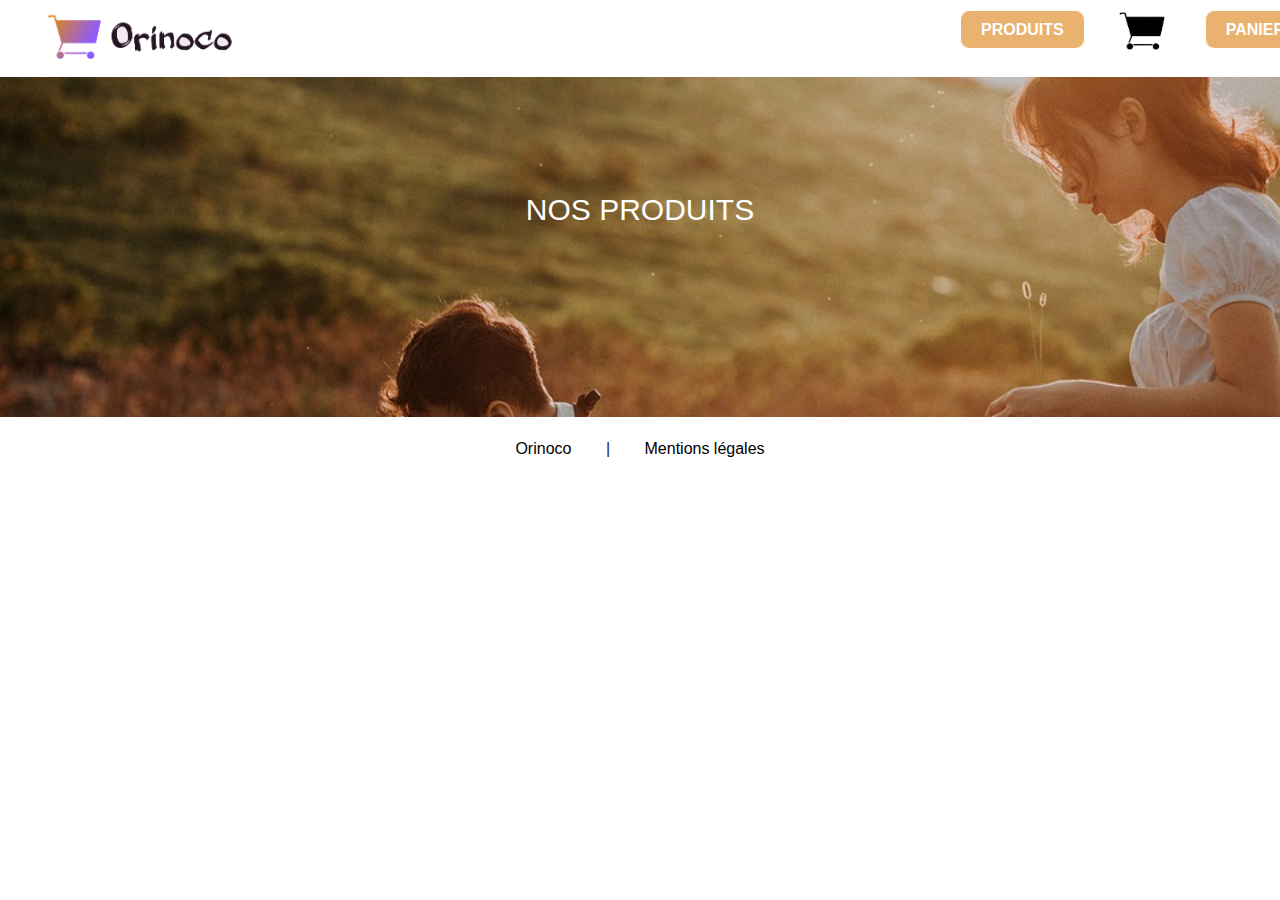
<file: FrontEnd/src/index.html>
<!DOCTYPE html>
<html lang="fr">
    <head>
        <meta name="viewport" content="width = device-width, initial-scale = 1.0">
        <meta charset="utf-8">
        <link rel="stylesheet" href="./styles.css">
        <link rel="stylesheet" href="https://stackpath.bootstrapcdn.com/bootstrap/4.4.1/css/bootstrap.min.css" integrity="sha384-Vkoo8x4CGsO3+Hhxv8T/Q5PaXtkKtu6ug5TOeNV6gBiFeWPGFN9MuhOf23Q9Ifjh" crossorigin="anonymous">
        <meta name="description" content="produits, caméras, appareils photo, site, site e-commerce">
        <link rel = "preconnect" href = "https://fonts.gstatic.com">
        <link href = "https://fonts.googleapis.com/css2?family=PT+Sans&display=swap" rel="stylesheet">
        <title>.</title>
    </head>
    <body>
        <div class="container-fluid">
            <header class="nav">
                <div class="logo">
                    <img src="../assets/logo.png" alt="logo"  onclick="location.href='index.html'">
                </div>
                <ul>
                    <li><a href ="./index.html">Produits</a></li>
                    <li><img class="iconePanier" src="../assets/logoPanier.png" alt="logoPanier"></li>
                    <li><a href="./panier.html">Panier</a></li>
                </ul>
            </header>
            <div class="row">
                <div class="imgBanniere">
                    <h1>NOS PRODUITS</h1>
                </div>
                <div class="col-12">
                    <div id="col-4">

                    </div>
                </div>
            </div>
            <footer>
                <p><a href="#">Orinoco</a> | <a href="#">Mentions légales</a></p>
            </footer>
            <!-- jQuery first, then Popper.js, then Bootstrap JS -->
            <script src="https://code.jquery.com/jquery-3.4.1.slim.min.js" integrity="sha384-J6qa4849blE2+poT4WnyKhv5vZF5SrPo0iEjwBvKU7imGFAV0wwj1yYfoRSJoZ+n" crossorigin="anonymous"></script>
            <script src="https://cdn.jsdelivr.net/npm/popper.js@1.16.0/dist/umd/popper.min.js" integrity="sha384-Q6E9RHvbIyZFJoft+2mJbHaEWldlvI9IOYy5n3zV9zzTtmI3UksdQRVvoxMfooAo" crossorigin="anonymous"></script>
            <script src="https://stackpath.bootstrapcdn.com/bootstrap/4.4.1/js/bootstrap.min.js" integrity="sha384-wfSDF2E50Y2D1uUdj0O3uMBJnjuUD4Ih7YwaYd1iqfktj0Uod8GCExl3Og8ifwB6" crossorigin="anonymous"></script>
            <script type="text/javascript" src="./../produit.js"></script>
            <script type="text/javascript" src="./../index.js"></script>
        </div>    
    </body>
</html>
</file>
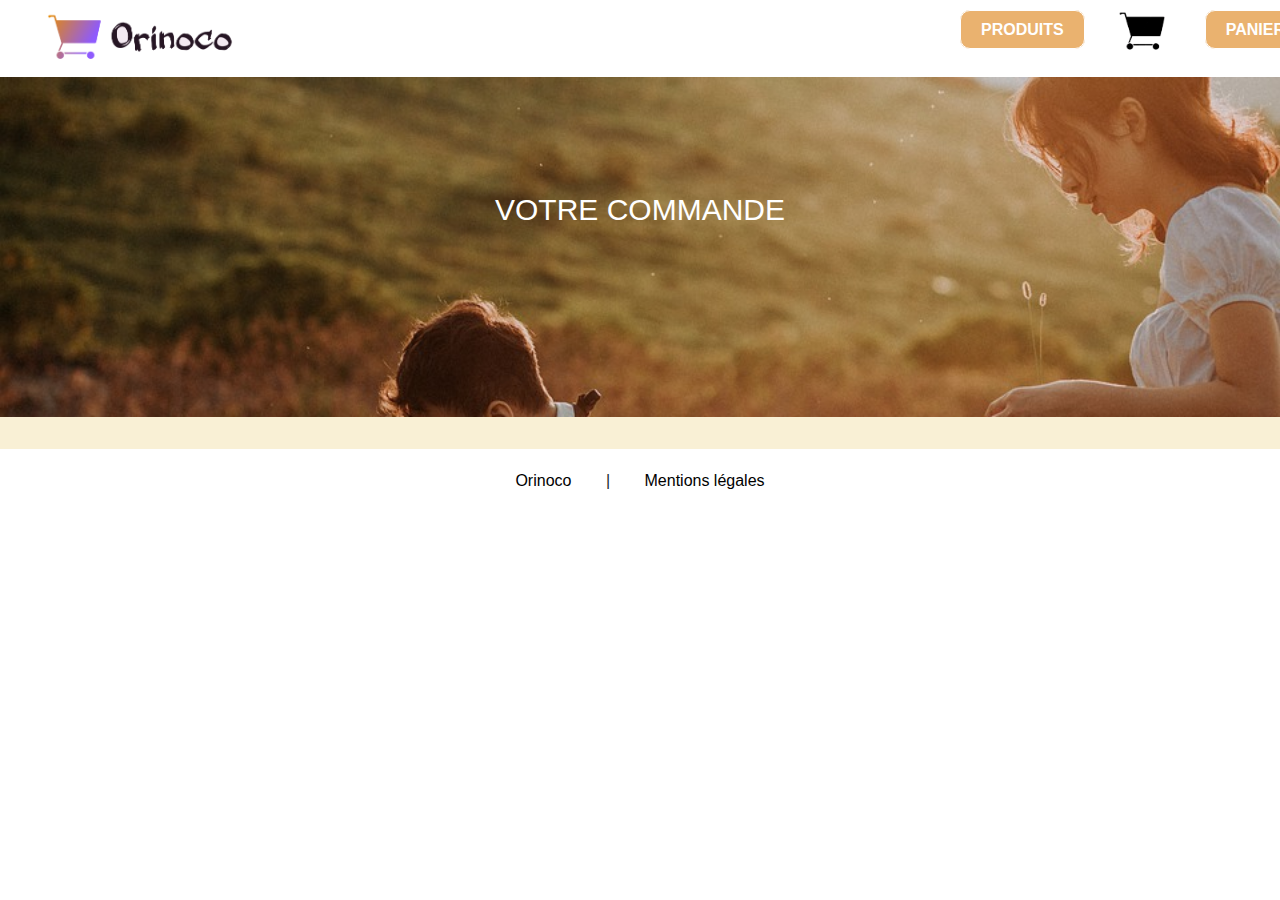
<file: FrontEnd/src/confirmation.html>
<!DOCTYPE html>
<html lang="fr">
    <head>
        <meta charset="utf-8">
        <meta name="viewport" content="width = device-width, initial-scale = 1.0">
        <link rel="stylesheet" href="./styles.css">
        <link rel="stylesheet" href="https://stackpath.bootstrapcdn.com/bootstrap/4.4.1/css/bootstrap.min.css" integrity="sha384-Vkoo8x4CGsO3+Hhxv8T/Q5PaXtkKtu6ug5TOeNV6gBiFeWPGFN9MuhOf23Q9Ifjh" crossorigin="anonymous">
        <meta name="description" content="produits, caméras, appareils photo, site, site e-commerce">
        <link href = "https://fonts.googleapis.com/css2?family=PT+Sans&display=swap" rel="stylesheet">
        <title>.</title>
    </head>
    <body>
        <div class="container-fluid">
            <header class="nav">
                <div class="logo">
                    <img src="../assets/logo.png" alt="logo" onclick="location.href='index.html'">
                </div>
                <ul>
                    <li><a href ="./index.html">Produits</a></li>
                    <li><img class="iconePanier" src="../assets/logoPanier.png" alt="logoPanier"></li>
                    <li><a href="./panier.html">Panier</a></li>
                </ul>
            </header>
            <div class="row">
                <div class="imgBanniere">
                    <h1>VOTRE COMMANDE</h1>
                </div>
                <div class="col-12">
                    <div class="col-10">
                        <ul id="idOrd">
                        </ul>
                        <ul id="commande">
                        </ul>
                    </div>
                </div>
            </div>
        </div>
        <footer>
            <p><a href="#">Orinoco</a> | <a href="#">Mentions légales</a></p>
        </footer>
        <script src="https://code.jquery.com/jquery-3.4.1.slim.min.js" integrity="sha384-J6qa4849blE2+poT4WnyKhv5vZF5SrPo0iEjwBvKU7imGFAV0wwj1yYfoRSJoZ+n" crossorigin="anonymous"></script>
        <script src="https://cdn.jsdelivr.net/npm/popper.js@1.16.0/dist/umd/popper.min.js" integrity="sha384-Q6E9RHvbIyZFJoft+2mJbHaEWldlvI9IOYy5n3zV9zzTtmI3UksdQRVvoxMfooAo" crossorigin="anonymous"></script>
        <script src="https://stackpath.bootstrapcdn.com/bootstrap/4.4.1/js/bootstrap.min.js" integrity="sha384-wfSDF2E50Y2D1uUdj0O3uMBJnjuUD4Ih7YwaYd1iqfktj0Uod8GCExl3Og8ifwB6" crossorigin="anonymous"></script>
        <script type="text/javascript" src="./../../confirmation.js"></script>
    </body>
</html>
</file>
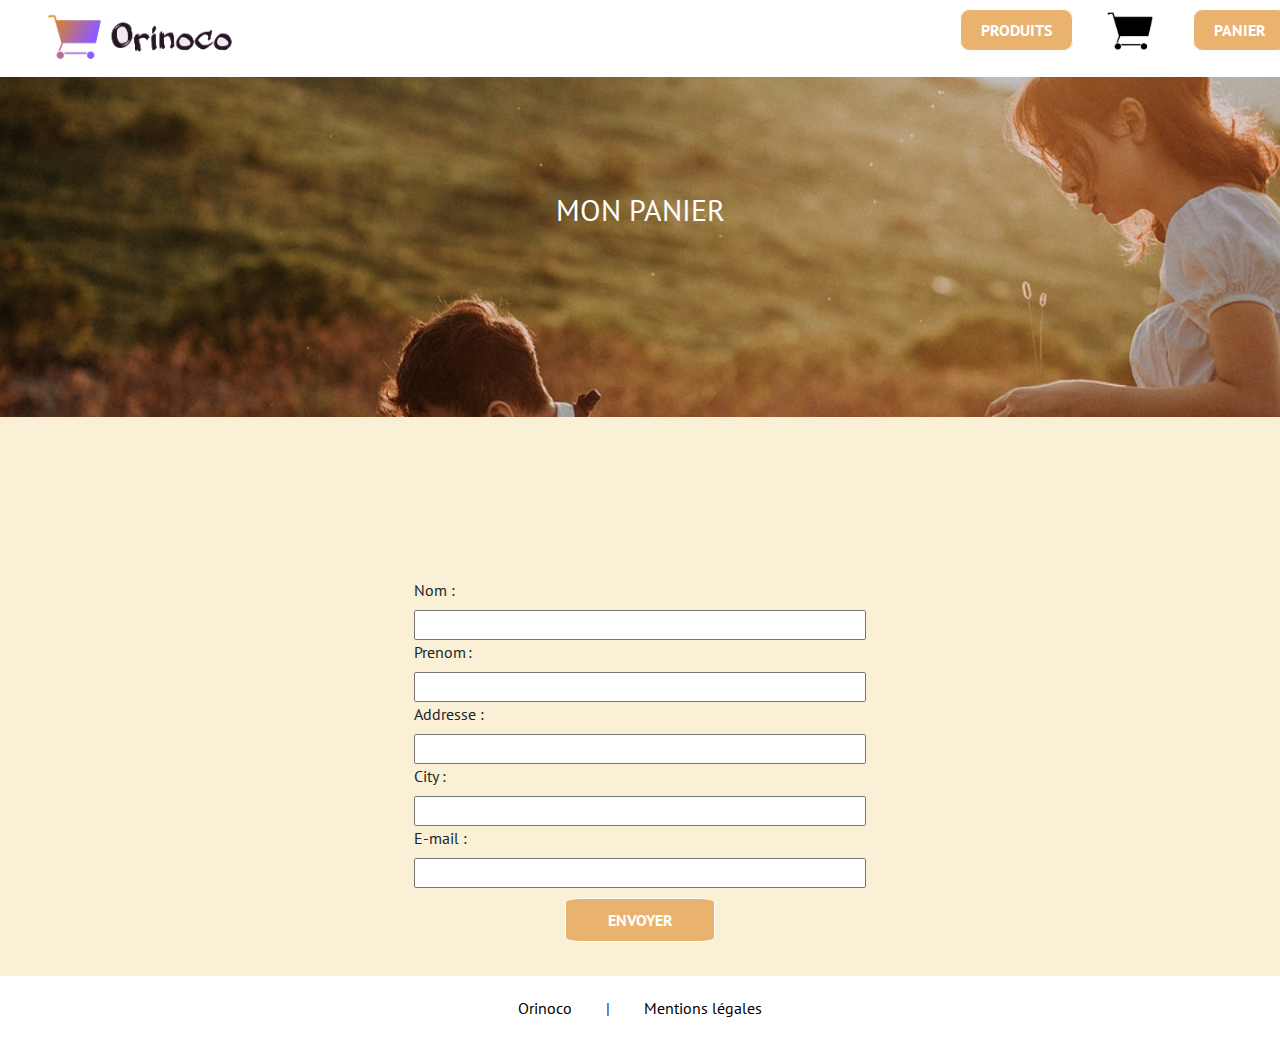
<file: FrontEnd/src/panier.html>
<!doctype html>
<html lang="fr">
<head>
    <meta charset="utf-8">
    <link rel="stylesheet" href="https://stackpath.bootstrapcdn.com/bootstrap/4.4.1/css/bootstrap.min.css" integrity="sha384-Vkoo8x4CGsO3+Hhxv8T/Q5PaXtkKtu6ug5TOeNV6gBiFeWPGFN9MuhOf23Q9Ifjh" crossorigin="anonymous">
    <meta name="description" content="produits, caméras, appareils photo, site, site e-commerce">
    <link href = "https://fonts.googleapis.com/css2?family=PT+Sans&display=swap" rel="stylesheet">
    <title>.</title>
    <link rel="stylesheet" href="styles.css">
</head>
    <body>
        <div class="container-fluid">
            <header class="nav">
                <div class="logo">
                    <img src="../assets/logo.png" alt="logo" onclick="location.href='index.html'">
                </div>
                <ul>
                    <li><a href ="./index.html">Produits</a></li>
                    <li><img class="iconePanier" src="../assets/logoPanier.png" alt="logoPanier"></li>
                    <li><a href="./panier.html">Panier</a></li>
                </ul>
            </header>
            <div class="row">
                <div class="imgBanniere">
                    <h1>MON PANIER</h1>
                </div>
                <div class="col-12">
                    <div class="col-8">
                        <ul id="recap">

                        </ul>
                        <div id ="prixtotal">
                        </div>
                    </div>
                    <div class="col-10">
                        <div id="formulaire" class="col-8">
                            <form id="inscription">
                                <div class="formPlacement">
                                    <label for="firstName">Nom :</label>
                                    <input type="text" name="firstName" id="firstName" required>
                                </div>
                                <div class="formPlacement">
                                    <label for= "lastName">Prenom :</label>
                                    <input type="text" name="lastName" id="lastName" required>
                                </div>
                                <div class="formPlacement">
                                    <label for="address">Addresse :</label>
                                    <input type="text" name="address" id="address" required>
                                </div>
                                <div class="formPlacement">
                                    <label for="city">City :</label>
                                    <input type="text" name="city" id="city" required>
                                </div>
                                <div class="formPlacement">
                                    <label for="email">E-mail :</label>
                                    <input type="text" name="email" id="email" required>
                                </div>
                                <input type="submit" class="button" value="Envoyer">
                            </form>
                            <br>
                            <span id="mess" style="color:red"></span>
                            <div id="pageConfirmation"></div>
                        </div>
                    </div>
                </div>
            </div>
        </div> 
        <footer>
            <p><a href="#">Orinoco</a> | <a href="#">Mentions légales</a></p>
        </footer>
                <!-- jQuery first, then Popper.js, then Bootstrap JS -->
        <script src="https://code.jquery.com/jquery-3.4.1.slim.min.js" integrity="sha384-J6qa4849blE2+poT4WnyKhv5vZF5SrPo0iEjwBvKU7imGFAV0wwj1yYfoRSJoZ+n" crossorigin="anonymous"></script>
        <script src="https://cdn.jsdelivr.net/npm/popper.js@1.16.0/dist/umd/popper.min.js" integrity="sha384-Q6E9RHvbIyZFJoft+2mJbHaEWldlvI9IOYy5n3zV9zzTtmI3UksdQRVvoxMfooAo" crossorigin="anonymous"></script>
        <script src="https://stackpath.bootstrapcdn.com/bootstrap/4.4.1/js/bootstrap.min.js" integrity="sha384-wfSDF2E50Y2D1uUdj0O3uMBJnjuUD4Ih7YwaYd1iqfktj0Uod8GCExl3Og8ifwB6" crossorigin="anonymous"></script>
        <script type="text/javascript" src="./../panier.js"></script>
    </body>
</html>
</file>
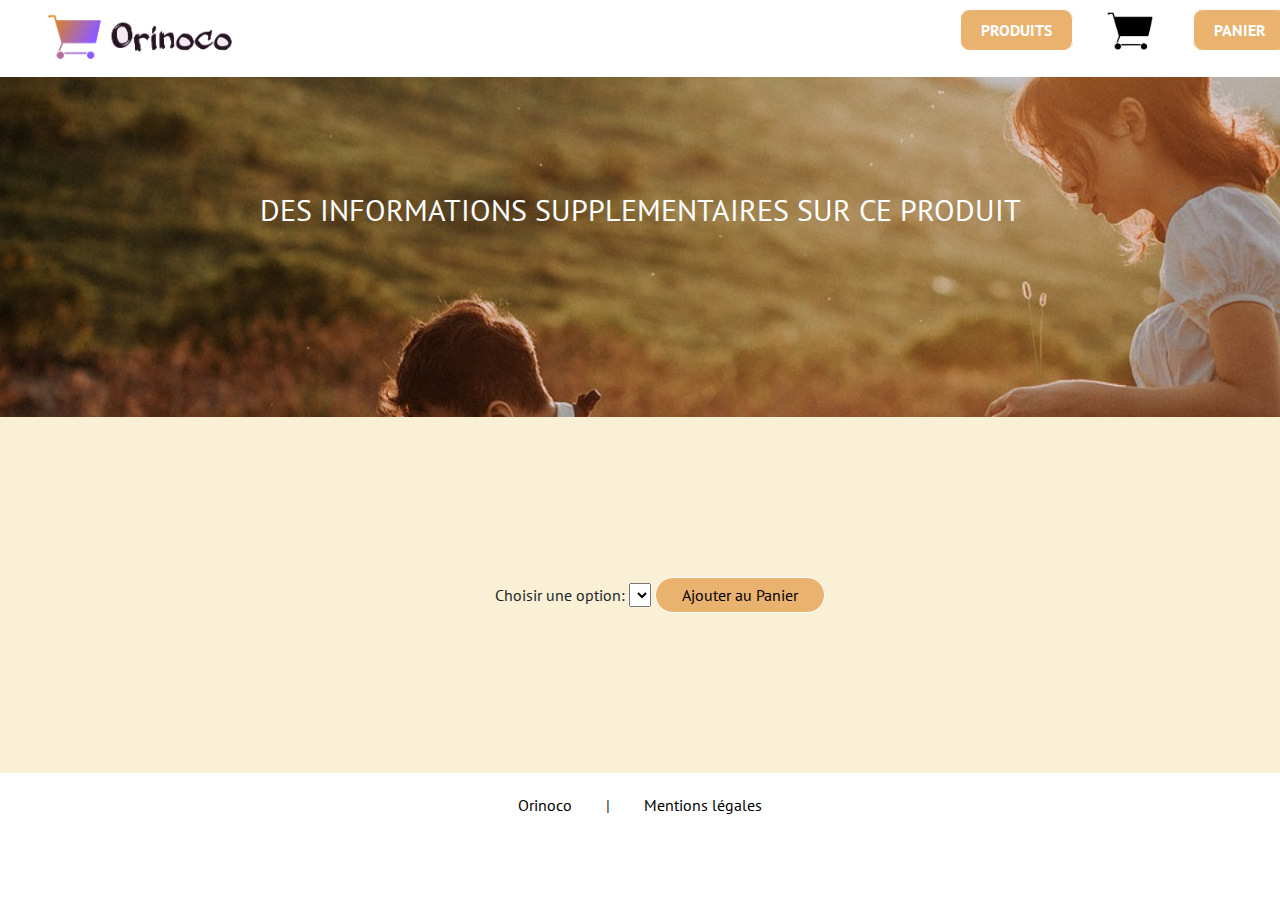
<file: FrontEnd/src/produit.html>
<!DOCTYPE html>
<html lang="fr">
    <head>
        <link rel="stylesheet" href="https://stackpath.bootstrapcdn.com/bootstrap/4.4.1/css/bootstrap.min.css" integrity="sha384-Vkoo8x4CGsO3+Hhxv8T/Q5PaXtkKtu6ug5TOeNV6gBiFeWPGFN9MuhOf23Q9Ifjh" crossorigin="anonymous">
        <link rel="stylesheet" href="https://use.fontawesome.com/releases/v5.15.2/css/all.css" integrity="sha384-vSIIfh2YWi9wW0r9iZe7RJPrKwp6bG+s9QZMoITbCckVJqGCCRhc+ccxNcdpHuYu" crossorigin="anonymous">
        <link rel="stylesheet" href="styles.css">
        <meta charset="utf-8">
        <meta name="description" content="produits, caméras, appareils photo, site, site e-commerce">
        <link href = "https://fonts.googleapis.com/css2?family=PT+Sans&display=swap" rel="stylesheet">
        <title>.</title>
    </head>
    <body>
        <div class="container-fluid">
            <header class="nav">
                <div class="logo">
                    <img src="../assets/logo.png" alt="logo" onclick="location.href='index.html'">
                </div>
                <ul>
                    <li><a href ="./index.html">Produits</a></li>
                    <li><img class="iconePanier" src="../assets/logoPanier.png" alt="logoPanier"></li>
                    <li><a href="./panier.html">Panier</a></li>
                </ul>
            </header>
            <div class="row">
                <div class="imgBanniere">
                    <h1>DES INFORMATIONS SUPPLEMENTAIRES SUR CE PRODUIT</h1>
                </div>
                <div class="col-12">
                    <ul id="produit">
                        <li style="margin: 15px auto;">
                            <label for="lense-select">Choisir une option:</label>
                            <select name="lenses" id="lense-select">

                            </select>
                            <button id="addTo">Ajouter au Panier</button>
                        </li>
                    </ul>
                </div>
            </div>
            <footer>
                <p><a href="#">Orinoco</a> | <a href="#">Mentions légales</a></p>
            </footer>
                <!-- jQuery first, then Popper.js, then Bootstrap JS -->
            <script src="https://code.jquery.com/jquery-3.4.1.slim.min.js" integrity="sha384-J6qa4849blE2+poT4WnyKhv5vZF5SrPo0iEjwBvKU7imGFAV0wwj1yYfoRSJoZ+n" crossorigin="anonymous"></script>
            <script src="https://cdn.jsdelivr.net/npm/popper.js@1.16.0/dist/umd/popper.min.js" integrity="sha384-Q6E9RHvbIyZFJoft+2mJbHaEWldlvI9IOYy5n3zV9zzTtmI3UksdQRVvoxMfooAo" crossorigin="anonymous"></script>
            <script src="https://stackpath.bootstrapcdn.com/bootstrap/4.4.1/js/bootstrap.min.js" integrity="sha384-wfSDF2E50Y2D1uUdj0O3uMBJnjuUD4Ih7YwaYd1iqfktj0Uod8GCExl3Og8ifwB6" crossorigin="anonymous"></script>
            <script type="text/javascript" src="./../index.js"></script>
            <script type="text/javascript" src="./../produit.js"></script>
        </div> 
    </body>
</html>
</file>
<file: FrontEnd/src/styles.css>
body {
    font-family: 'PT Sans', sans-serif;
}
.container-fluid {
    margin: 0!important;
}
header.nav {
    align-items: center;
    justify-content: space-between;
}
.nav ul {
    display: flex;
    flex-direction: initial;
    align-items: center;
}
ul{
    display: flex;
    flex-direction: column;
    width: 30%;
}
#col-4 ul {
    margin: 20px;
}
ul#produit, ul#recap {
    margin: 10% auto;
    width: 50%;
}
ul#produit {
    flex-direction: column-reverse;
}
ul#idOrd {
    width: auto;
}
li{
    list-style: none;
}
.iconePanier {
    width: 60px;
    height: 90%;
}
.imgBanniere {
    background-image: url(./../assets/mother-and-child-5368416_960_720.jpg);
    background-size: cover;
    background-repeat: no-repeat;
    height: 340px;
}
.imgBanniere h1 {
    color: white;
    margin: 9%;
}
a {
    color: black!important;
    margin: 10px 30px;
}
h1 {
    text-align: center;
    font-size: 30px!important;
}
/** produits **/
#img {
    display: flex;
    position: relative;
    order: 1;
    align-items: center;
}
#img h1 {
    position: absolute;
    order: 2;
    left: 25%;
    color: #8ff;
    top: 72%;
}
.logo {
    width: 20%;
}
.logo img {
    width: 100%;
}

li img {
    width: 100%;
}
#col-4 {
    display: flex;
    flex-wrap: wrap;
}
.col-8 {
    margin: auto;
}
.col-10 {
    margin: auto;
}
.col-12 {
    background-color: #f9f0d5;
}
#prixtotal {
    text-align: center;
}
#formulaire {
    text-align: center;
}
#inscription {
    width: 70%;
    margin: auto;
}
.form {
    display: flex;
    flex-direction: column;
    width: 70%;
    margin: auto;
}
.formPlacement {
    display: flex;
    flex-direction: column;
}
.formPlacement label {
    text-align: start;
}

input#inscription, button#addTo {
    width: 120px;
    margin: 20px auto;
    border-radius: 120px;
    padding: 5px 10px;
    border: none;
}
button#addTo, .button, li a{
    width: 170px;
    background-color: #eab26f;
    border: 1.5px solid white;
}
li a {
    border-radius: 10px;
    padding: 10px 20px;
    color: white!important;
    text-transform: uppercase;
    font-weight: 600;
}
.button:hover {
    background-color: #efc492;
    color: #c57b1f!important;
}
button#addTo:hover {
    background-color: #efc492;
    color: #c57b1f!important;
    font-weight: 600;
}
li a:hover {
    text-decoration: unset;
    background-color: #efc492;
    color: #c57b1f!important;
}
.button {
    border-radius: 10%;
    padding: 2% 3%;
    margin: 10px 0;
    width: 150px;
    font-weight: 600;
    color: white;
    font-size: 16px;
    text-transform: uppercase;
}
.row {
    flex-direction: column;
}
input:focus:required:invalid, input[pattern]:focus:invalid{
    background-color: rgb(230, 76, 76);
}
footer {
    text-align: center;
    padding: 20px;
}
/*@media (min-width:768px) and (max-width:1200px) {
    ul {
        margin: 70px auto;
    }
}*/
@media (max-width:768) {
    .row {
        margin: 0;
    }
    ul{
        display: block;
        width: auto;
    }
}
</file>
